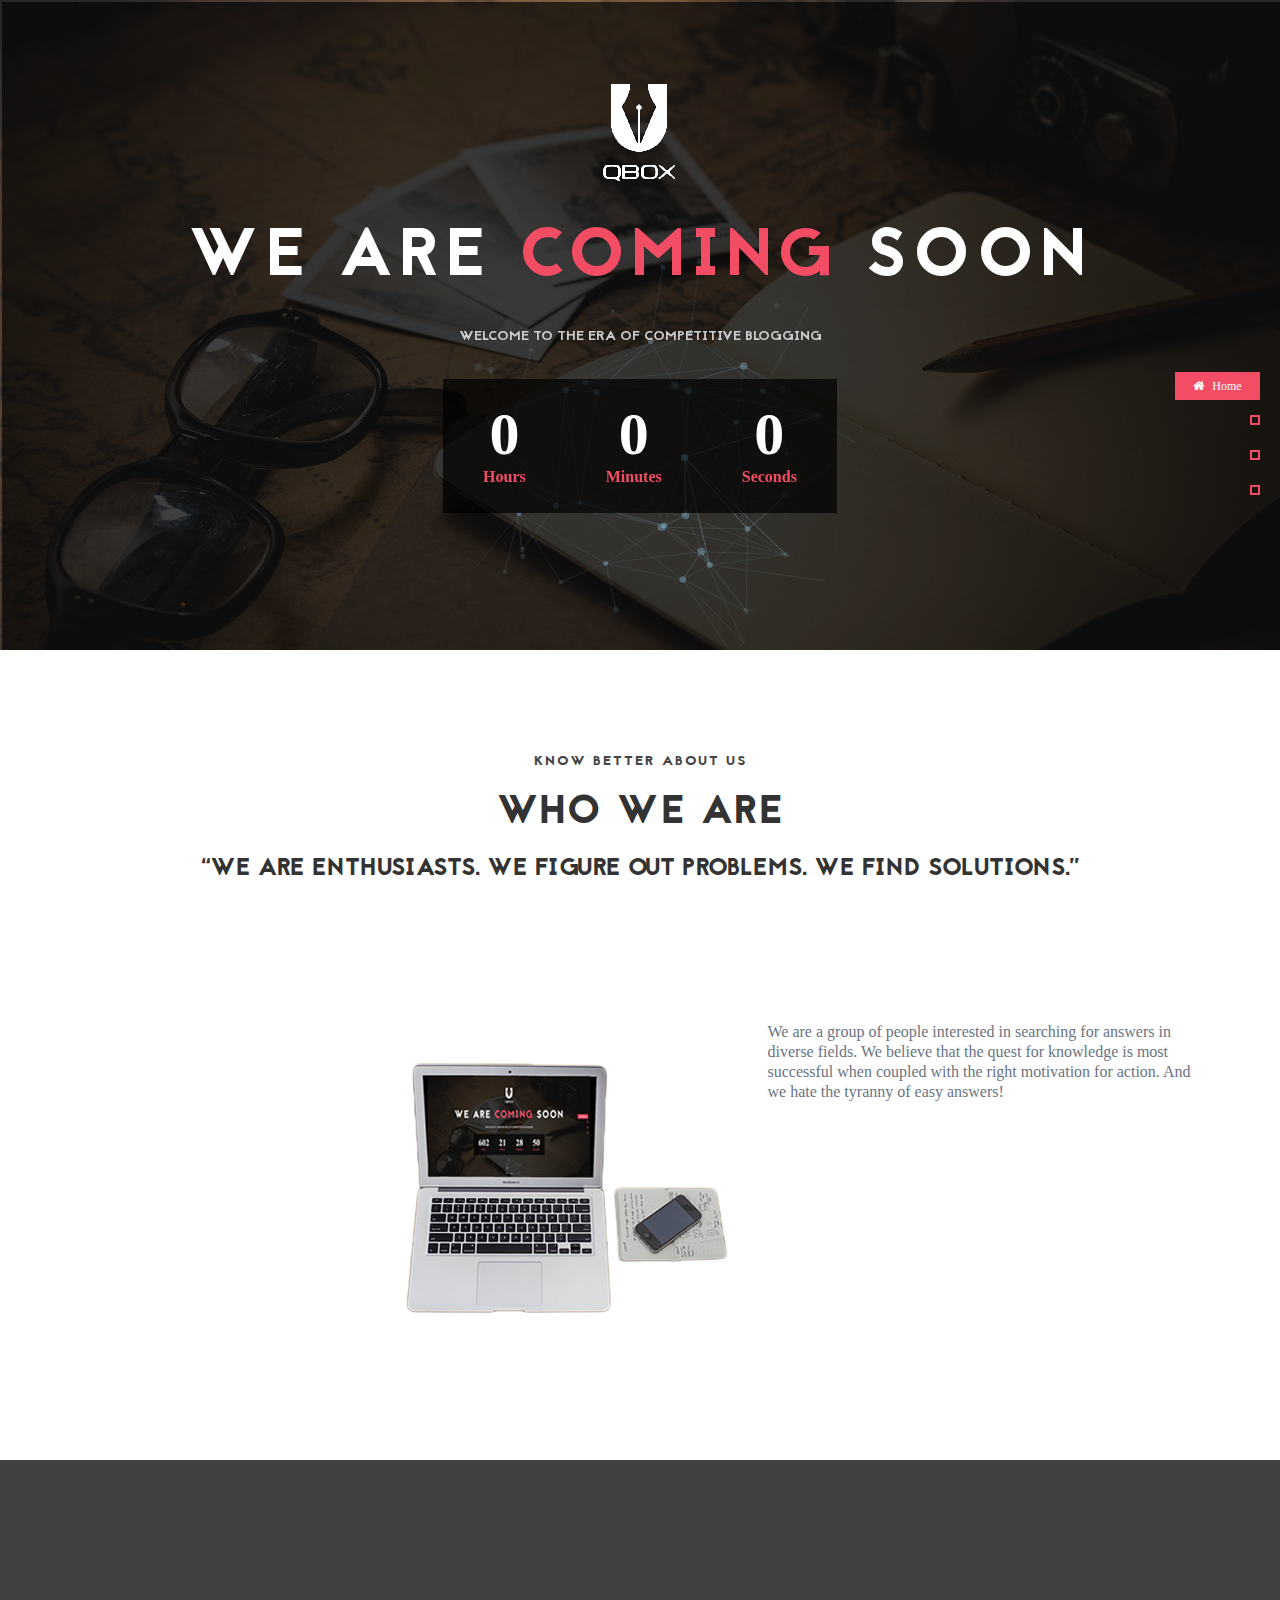
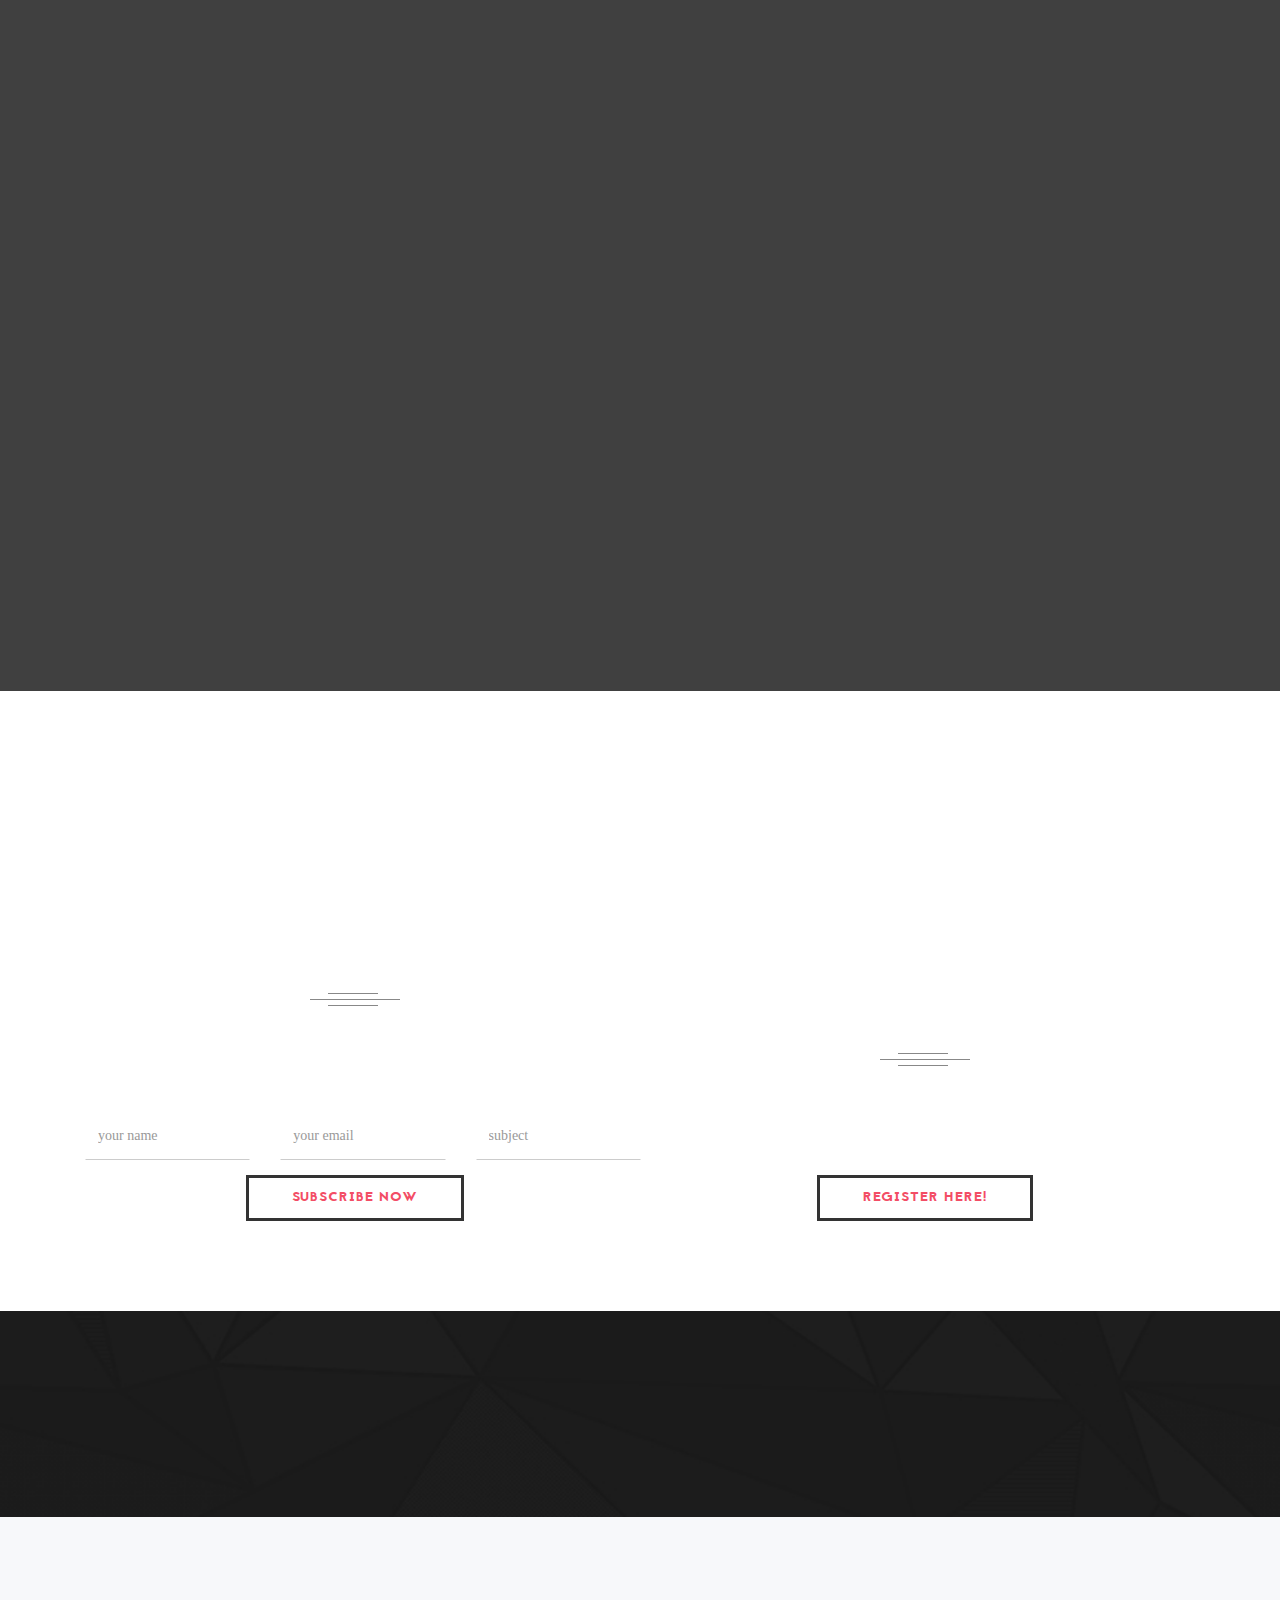
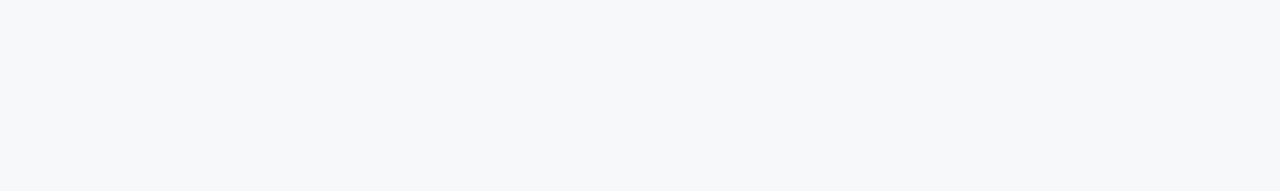
<file: templates/index.html>
<!DOCTYPE html>
<html lang="en">
<head>
    <meta charset="utf-8">
    <meta http-equiv="X-UA-Compatible" content="IE=edge">
    
    <title>QBOX</title>

    <!-- Mobile Specific Metas
  ================================================== -->
    <meta name="viewport" content="width=device-width, initial-scale=1">

    
    <!-- CSS
  ================================================== -->
    <!-- Bootstrap -->
    <link href="assets/css/bootstrap.min.css" rel="stylesheet">
    <!-- FontAwesome -->
    <link rel="stylesheet" href="css/font-awesome.min.css">
    <!-- lines icon font -->
     <link rel="stylesheet" href="css/line-icons.min.css">
    <!-- Animation -->
    <link rel="stylesheet" href="css/animate.css">
    <!-- Template styles-->
    <link rel="stylesheet" href="css/style.css">
    <!-- Responsive styles-->
	<link rel="stylesheet" href="css/responsive.css">


    
  </head>
  <body data-spy="scroll" data-target=".navigation" >
       <div id="boss-preloader">
            <div class="boss-pre-vcenter text-center">
                <div id="boss-status">
                    <img src="images/QBOX AD.png" alt="qbox logo" class="img-responsive center-block">
                </div>
                <h4>Loading</h4>
                <div class="spinner">
                  <div class="bounce1"></div>
                  <div class="bounce2"></div>
                  <div class="bounce3"></div>
                </div>
            </div>
        </div>
     <nav class="navigation visible-lg visible-md">
            <ul class="nav">
                <li class="active"><a class="scroll" href="#section-header"><i class="fa fa-home"></i> Home</a></li>
                <li><a class="scroll" href="#section-about"><i class="fa fa-lightbulb-o"></i> About</a></li>
                <li class=""><a class="scroll" href="#section-service"><i class="fa fa-cogs"></i> Service</a></li>
                <li class=""><a class="scroll" href="#section-contact"><i class="fa fa-paper-plane"></i> Contact</a></li>
            </ul>
        </nav>
    
    <!-- Header start -->
    
   
    <!-- section header start -->
    <section id="section-header">
        <div class="overlay"></div>
        <div id="large-header" class="large-header">
            <canvas id="demo-canvas"></canvas> 
            <div class="slider-caption text-center">
                <a href="#" class="logo wow fadeInDown"><img src="images/qbox.png" alt="" class="img-responsive center-block"></a>
                <h1 class="main-title wow slideInLeft">We are <span class="thin">coming </span> soon</h1>
                <h2 class="sub-title wow slideInRight">Welcome to the era of competitive blogging</h2>

                <!-- start timer, reference to js/countdown.js -->
                <div id="timer" class="m40 wow flipInY"></div>
               <!-- end timer -->
           </div>
        </div>
    </section>
    <!-- section header end -->

    <!-- section about start -->
    <section id="section-about" class="section-padding">
        <div class="container">
            <div class="row">
                <div class="col-md-12 col-xs-12 col-sm-12">
                    <div class="heading-container text-center">
                        <h5 class="section-sub wow slideInRight">know better about us</h5>
                        <h2 class="heading-title wow slideInLeft">Who we are</h2>
                        <h3 class="wow slideInRight">“We are enthusiasts. We figure out problems. We find solutions.”</h3>
                        <div class="sec-line wow fadeInUp"></div>
                    </div>
                </div>
            </div>
                       
                    <div class="row">
                        <div class="featured-tab text-left">
                            <ul class="nav nav-tabs nav-stacked col-md-3 col-sm-5 wow fadeInLeft">
                                <li class="active">
                                    <a class="animated fadeIn" href="#tab_a" data-toggle="tab">
                                        <span class="tab-icon"><i class="icon icon-lightbulb"></i></span>
                                        <div class="tab-info"><h3>Who are we</h3></div>
                                    </a>
                                </li>
                                <li>
                                    <a class="animated fadeIn" href="#tab_b" data-toggle="tab">
                                        <span class="tab-icon"><i class="icon icon-briefcase"></i></span>
                                        <div class="tab-info"><h3>Our company</h3></div>
                                    </a>
                                </li>
                                <li>
                                    <a class="animated fadeIn" href="#tab_c" data-toggle="tab">
                                        <span class="tab-icon"><i class="icon icon-key"></i></span>
                                        <div class="tab-info"><h3>What we do</h3></div>
                                    </a>
                                </li>
                                <li>
                                    <a class="animated fadeIn" href="#tab_d" data-toggle="tab">
                                        <span class="tab-icon"><i class="icon icon-linegraph"></i></span>
                                        <div class="tab-info"><h3>Give and Take</h3></div>  
                                    </a>
                                </li>
                                <li>
                                    <a class="animated fadeIn" href="#tab_e" data-toggle="tab">
                                        <span class="tab-icon"><i class="icon icon-clock"></i></span>
                                        <div class="tab-info"><h3>Tokens</h3></div>  
                                    </a>
                                </li>
                            </ul>

                            <div class="tab-content col-md-9 col-sm-7 wow fadeInRight">
                                <div class="tab-pane active animated fadeInRight" id="tab_a">
                                    <img class="img-responsive pull-left" src="images/tazb1.png" alt="">
                                    <!--h3>Qbox is a team of professional writers and researchers</h3--> 
                                    <p>We are a group of people interested in searching for answers in diverse fields. We believe that the quest for knowledge is most successful when coupled with the right motivation for action. And we hate the tyranny of easy answers!</p>
                                    
									
									
									
									<!--ul class="check-list">
                                        <li><i class="fa fa-arrow-circle-right"></i> We design to keep in mind business</li>
                                        <li><i class="fa fa-arrow-circle-right"></i> Love design to keep in mind business</li>
                                        <li><i class="fa fa-arrow-circle-right"></i> Hope design to keep in mind business</li>
                                    </ul-->
                                </div>


                                <div class="tab-pane animated fadeInLeft" id="tab_b">
                                    <img class="img-responsive pull-right" src="images/tab/QBOXTAB22.png" alt="">
                                    <h3>We are award winning company</h3> 
                                    <p>The idea of our company is simple- we provide a platform through people can showcase their opinions to the world on various fields including journalism, sciences, technology, liberal arts, entertainment and many more.</p>                          
                                    <!--ul class="check-list">
                                        <li><i class="fa fa-check"></i> Duis autem vel eum iriure</li>
                                        <li><i class="fa fa-check"></i> vulputate molestie consequat</li>
                                        <li><i class="fa fa-check"></i> Lorem ipsum dolor sit amet</li>
                                        <li><i class="fa fa-check"></i> Typi non habent claritatem insitam</li>
                                     </ul-->
                                </div>

                                <div class="tab-pane animated fadeIn" id="tab_c">
                                   <img class="img-responsive pull-left" src="images/tazb1.png" alt="">
                                    <h3>Qbox is a team of professional writers and researchers</h3> 
                                    <p>We do everything to impart knowledge. This includes Competitive Blogging, Content Writing Training Programs, Internships for interested companies and institutions, and much more.</p>

                                </div>
                                <div class="tab-pane animated fadeIn" id="tab_d">
                                <div class="row">
                                     <h3>We impart & build knowledge</h3> 
                                    <div class="col-md-4">
										<p>No matter what your need is, if it involves going through pages and pages of bits and information, if it involves finding novel solutions to pressing problems, then congrats! You are already at the right place. And of course you can contribute, knowledge is ever-growing after all!</p>

                                         <!--ul class="check-list">
                                            <li><i class="fa fa-check"></i> Duis autem vel eum iriure</li>
                                            <li><i class="fa fa-check"></i> vulputate molestie consequat</li>
                                            <li><i class="fa fa-check"></i> Lorem ipsum dolor sit amet</li>
                                            <li><i class="fa fa-check"></i> Typi non habent claritatem insitam</li>
                                            <li><i class="fa fa-check"></i> Typi non habent claritatem insitam</li>
                                            <li><i class="fa fa-check"></i> Nam liber tempor cum soluta nobi</li>
                                            <li><i class="fa fa-check"></i> Nam liber tempor cum soluta nobi</li>
                                            <li><i class="fa fa-check"></i> Nam liber tempor cum soluta nobi</li>
                                         </ul-->
                                    </div>
                                     <div class="col-md-8">
                                        <div class="carousel slide" id="about-carousel" data-ride="carousel">
                                             <ol class="carousel-indicators">
                                                <li data-target="#about-carousel" data-slide-to="0" class="active"></li>
                                                <li data-target="#about-carousel" data-slide-to="1"></li>
                                                <li data-target="#about-carousel" data-slide-to="2"></li>
                                              </ol>
                                            <div class="carousel-inner">
                                                <div class="item active">
                                                     <img src="images/kindle.jpg" alt="about-img1" class="img-responsive">
                                                </div>
                                                <div class="item">
                                                     <img src="images/occ.jpg" alt="about-img2" class="img-responsive">
                                                </div>
                                                <div class="item">
                                                     <img src="images/hast.jpg" alt="about-img3" class="img-responsive">
                                                </div>
                                            </div>
                                        </div>
                                     </div>
                                </div>
                            </div>

                            <div class="tab-pane animated fadeIn" id="tab_e">
                                    <i class="icon icon-clock big"></i>
                                    <h3>Instant Rewards</h3> 
                                    <!--p>Occupy selfies Tonx, +1 Truffaut beard organic normcore tilde flannel artisan squid cray single-origin coffee. Master cleanse vinyl Austin kogi, semiotics skateboard fap wayfarers health goth. Helvetica cray church-key hashtag Carles. Four dollar toast meggings seitan, Tonx pork belly VHS Bushwick. Chambray banh mi cornhole. Locavore messenger bag seitan.</p-->
                                    <p>We really value the work of smart people a lot. That’s why we never let go of any opportunity to recognize and reward their work. We give huge rewards and prizes to winners of blogging competitions and several other contests. We believe that knowledge is priceless, but smart people deserve a token of appreciation!</p>
									</div>
                            </div><!-- tab content -->
                        </div><!-- Featured tab end -->
                    </div> <!-- 2nd row end -->
                </div><!-- .Main container end -->
    </section>
    <!-- section about end -->
        
    <!-- section service start  -->
    <section id="section-service" class="section-padding">
        <div class="section-overlay"></div>
        <div class="container">
            <div class="row"> 
                <div class="col-md-12 col-xs-12 col-sm-12">
                    <div class="heading-container text-center">
                        <h5 class="section-sub white wow slideInRight">what we offer the best for you</h5>
                        <h2 class="heading-title wow slideInLeft">QBOX standards</h2>
                        <!--p class="wow slideInRight">Sequi vero dolore, mollitia. Placeat, sapiente explicabo accusamus officia beatae consequatur, cupiditate ex provident natus unde nam.</p-->
                        <div class="sec-line wow fadeInUp"></div>
                    </div>
                </div>
            </div>

                <div class="row">
                     <div class="col-md-4 col-sm-6 wow slideInLeft" data-wow-delay="0s">
                        <div class="service-box">
                            <div class="service-icon">
                                <i class="icon icon-key"></i>
                            </div>
                            <div class="service-desc">
                                <h4>All exclusive</h4>
                                <h5>Reach millions who share your passions</h5>
                                <p>On QBOX your opinions will appear on spheres of interest, ensuring they always reach the perfect audience.</p>
                            </div>
                        </div>
                    </div>
                    <div class=" col-md-4 col-sm-6 wow fadeInUp" data-wow-delay="0s">
                        <div class="service-box">
                            <div class="service-icon">
                                <i class="icon icon-flag"></i>
                            </div>
                            <div class="service-desc">
                                <h4>COMPETITIVE BLOGGING</h4>
                                <h5>Leaderboard for top performers</h5>
                                <p>A platform where you can sharpen your skills by competing with the best ones in the arena.</p>
                            </div>
                        </div>
                    </div>

                    <div class="col-md-4 col-sm-6 wow slideInRight" data-wow-delay="0s">
                        <div class="service-box">
                            <div class="service-icon">
                                <i class="icon icon-focus"></i>
                            </div>
                            <div class="service-desc">
                                <h4>BOX FOR YOUR OPINION</h4>
                                <h5>Beacuse your opinion matters</h5>
                                <p>We value your opinions a lot because these opinions carry the potential to change the world.</p>
                            </div>
                        </div>
                   </div> <!--item end -->

                    <div class="col-md-4 col-sm-6 wow slideInLeft" data-wow-delay=".3s">
                        <div class="service-box">
                            <div class="service-icon">
                                <i class="icon icon-happy"></i>
                            </div>
                            <div class="service-desc">
                                <h4>CLEAN ROOM GUARANTEED</h4>
                                <h5>Well filtered content</h5>
                                <p>Relevant questions & topics will be put up by team QBOX in various contest and best responses will be published on website.</p>
                            </div>
                        </div>
                    </div>
                    <div class="col-md-4 col-sm-6 wow fadeInUp" data-wow-delay=".3s">
                         <div class="service-box">
                            <div class="service-icon">
                                <i class="icon icon-refresh"></i>
                            </div>
                            <div class="service-desc">
                                <h4>NOTHING CAN SUBSTITUTE EXPERIENCE</h4>
                                <h5>We connect you with best ones</h5>
                                <p>We give you various opportunities of internships to get hands-on experience by working with the finest startups.</p>
                            </div>
                        </div>
                   </div>
                    <div class="col-md-4 col-sm-6 wow slideInRight" data-wow-delay=".3s">
                        <div class="service-box">
                            <div class="service-icon">
                                <i class="icon icon-briefcase"></i>
                            </div>
                            <div class="service-desc">
                                <h4>FINDING BEST INTERN FOR YOUR COMPANY</h4>
                                <h5>Get your best match</h5>
                                <p>We will select the best aspirants from our tests & w'll connect you with them</p>
                            </div>
                        </div>
                    </div> <!-- item end -->
                </div>
            </div><!-- .Main container end -->
        </section>
    <!-- section service end -->

    <!-- section contact start -->
    <section id="section-contact" class="section-padding" >
        <div class="container">
            <div class="rowk">
                <div class="col-md-6 col-xs-6 col-sm-6">
                    <div class="heading-container text-center">
                        <h5 class="section-sub wow slideInRight">Subscribe to get notified on important updates from QBOX directly to your mail.</h5>
                        <h2 class="heading-title wow slideInLeft">SUBSCRIBE & CONNECT</h2>
                        <p class="wow slideInRight">“Don’t Worry! We hate SPAM as much as you do!”</p>
                        <div class="sec-line fadeInUp"></div>
                    </div>
                </div>
				<div class="col-md-6 col-xs-6 col-sm-6">
                    <div class="heading-container text-center">
                        <h5 class="section-sub wow slideInRight">Interested in working with us?. Check out our Summer intern/free training program</h5>
                        <h2 class="heading-title wow slideInLeft">Reach out today</h2>
                        <p class="wow slideInRight">QBOX offers summer training program to school & college students on different spheres of writing like blogging, resume writing, personal statements and social media writing.</p>
                        <div class="sec-line fadeInUp"></div>
                    </div>
                </div>
			</div>
			<div class="rowk">
                            <div class="col-md-4 col-xs-12 col-sm-4">
                                <div class="form-group">
                                    <input type="text" id="name" name="name" class="form-control" placeholder="your name" required data-error="NEW ERROR MESSAGE">
                                    <div class="help-block with-errors"></div>
                                </div>
                            </div>
                            <div class="col-md-4 col-xs-12 col-sm-4">
                                <div class="form-group">
                                    <input type="email" name="email" id="email" class="form-control" placeholder="your email" required>
                                    <div class="help-block with-errors"></div>
                                </div>
                            </div>
                            <div class="col-md-4 col-xs-12 col-sm-4">
                                <div class="form-group">
                                    <input type="text" name="subject" id="subject" class="form-control" placeholder="subject" required>
                                    <div class="help-block with-errors"></div>
                                </div>
                            </div>
							
                            <div class="col-md-12 col-xs-12 col-sm-12">
                                <!--div class="form-group">
                                    <textarea  id="message" name="message" cols="30" rows="6" class="form-control" placeholder="message" required></textarea>
                                    <div class="help-block with-errors"></div>
                                </div-->
                            </div> 
			</div>
			 <div class="rowk">
                                <div class="col-md-12 col-xs-12 col-sm-12 text-center">
                                    <button class="btn btn-deafult" id="form-submit" type="submit" value="Submit">Subscribe now</button>
                                    <div id="msgSubmit" class="h3 text-center hidden"></div>
                                </div>
								<div class="col-md-12 col-xs-12 col-sm-12 text-center">
                                    <button class="btn btn-deafult" id="form-submit" data-toggle="modal" data-target="#intern" value="Submit">REGISTER HERE!</button>
                                    <div id="msgSubmit" class="h3 text-center hidden"></div>
                                </div>
                            </div>
                            <!-- Modal -->
                            <div class="modal fade" id="intern" role="dialog">
                            <div class="modal-dialog">
                            <!-- Modal content-->
                            <div class="modal-content">
                                <div class="modal-header">
                                    <button type="button" class="close" data-dismiss="modal">&times;</button>
                                    <h4 class="modal-title">Apply for Intern</h4>
                                </div>
                                <div class="modal-body">
                                    <form class="well form-horizontal" action="#" method="post" id="contact_form">
                                        <fieldset>
                                            <!-- Form Name -->
                                            <!-- Text input-->
                                            <div class="form-group">
                                                <label class="col-md-4 control-label">Name</label>
                                                <div class="col-md-8 inputGroupContainer">
                                                    <div class="input-group"> <span class="input-group-addon"><i class="glyphicon glyphicon-user"></i></span>
                                                        <input name="first_name" placeholder="Name" class="form-control" type="text" required> </div>
                                                </div>
                                            </div>
                                            <!-- Text input-->
                                            <div class="form-group">
                                                <label class="col-md-4 control-label">E-Mail</label>
                                                <div class="col-md-8 inputGroupContainer">
                                                    <div class="input-group"> <span class="input-group-addon"><i class="glyphicon glyphicon-envelope"></i></span>
                                                        <input name="email" placeholder="E-Mail Address" class="form-control" type="text" required=""> </div>
                                                </div>
                                            </div>
                                            <!-- Text input-->
                                            <div class="form-group">
                                                <label class="col-md-4 control-label">Mobile (optional)</label>
                                                <div class="col-md-8 inputGroupContainer">
                                                    <div class="input-group"> <span class="input-group-addon"><i class="glyphicon glyphicon-earphone"></i></span>
                                                        <input name="phone" placeholder="+99-9999999999" class="form-control" type="text"> </div>
                                                </div>
                                            </div>
                                            <!-- Text input-->
                                            <div class="form-group">
                                                <label class="col-md-4 control-label">Interests</label>
                                                <div class="col-md-8 inputGroupContainer">
                                                    <div class="input-group"> <span class="input-group-addon"><i class="glyphicon glyphicon-pencil"></i></span>
                                                        <textarea class="form-control" name="comment" placeholder="Your Interests" required=""></textarea>
                                                    </div>
                                                </div>
                                            </div>
                                            <div class="form-group">
                                                <label class="col-md-4 control-label"></label>
                                                <div class="col-md-8">
                                                    <button type="submit" class="btn btn-warning">Send <span class="glyphicon glyphicon-send"></span>
                                                    </button>
                                                </div>
                                            </div>
                                        </fieldset>
                                    </form>
                                </div>
                                </div>
                                <div class="modal-footer">
                                    <button type="button" class="btn btn-default" data-dismiss="modal">Close</button>
                                </div>
                            </div>
                            </div>
                            </div>
			
             <!-- heading row end -->


                 <!-- row end -->
                            <!--div class="row">
                                <div class="col-md-12 col-xs-12 col-sm-12 text-center">
                                    <button class="btn btn-deafult" id="form-submit" type="submit" value="Submit">Subscribe now</button>
                                    <div id="msgSubmit" class="h3 text-center hidden"></div>
                                </div>
                            </div-->
                        <!-- row end -->
                           
                        
                   
            
			
			
                
				
             <!-- heading row end -->


            
                
                </div>
            
			
			
               
            </div><!-- row end -->
        </div><!-- container end -->
    </section> 
	
    <!-- section Contact end -->

    <!-- section contact info start -->
    <section id="section-contact-info" class="p60">
        <div class="container">
            <div class="row">
                <div class="col-md-4 col-sm-4 wow fadeInUp">
                    <div class="info-box">
                        <div class="info-icon">
                            <i class="icon icon-map"></i>
                        </div>
                        <div class="info-desc">
                            <h3>Visit us</h3>
                            <p>Pilani, Rajasthan 333031 </p>
                        </div>
                    </div>
                </div> <!-- col -md- 4 end -->
                <div class="col-md-4 col-sm-4 wow fadeInUp">
                    <div class="info-box">
                        <div class="info-icon">
                            <i class="icon icon-envelope"></i>
                        </div>
                        <div class="info-desc">
                            <h3>Write us</h3>
                            <p>Email : admin@qbox.co.in</p>
                        </div>
                    </div>
                </div> <!-- col -md- 4 end -->
                <div class="col-md-4 col-sm-4 wow fadeInUp">
                    <div class="info-box">
                        <div class="info-icon">
                            <i class="icon icon-phone"></i>
                        </div>
                        <div class="info-desc">
                            <h3>Call us</h3>
                            <p>+91 8058877551</p>
                        </div>
                    </div>
                </div> <!-- col -md- 4 end -->

            </div>
        </div>
    </section>
    <!-- section contact info end -->

    <!-- footer start -->
    <footer id="section-footer" class="p60">
        <div class="container">
            <div class="row">
                <div class="col-md-12 text-center">
                    <div class="footer-box">
                        <a href="#" class="footer-logo wow fadeInDown">
                            <img src="images/footer-logo.png" alt="" class="img-responsive center-block">
                        </a>
                        <h4 class="wow fadeInLeft"></h4>
                        <p class="wow fadeInRight"> All rights reserved &copy2017 QBOX </p>
                    </div>
                </div>
            </div>
        </div>
    </footer>
    <!-- footer end -->


    <!-- jQuery (necessary for Bootstrap's JavaScript plugins) -->
    <script src="https://ajax.googleapis.com/ajax/libs/jquery/1.11.2/jquery.min.js"></script>
    <!-- Include all compiled plugins (below), or include individual files as needed -->
    <!-- initialize jQuery Library -->
    <script  type="text/javascript" src="js/jquery-1.11.2.min.js"></script>
    <!-- Bootstrap jQuery -->
    <script type="text/javascript" src="assets/js/bootstrap.min.js"></script>
    <!-- Wow Animation -->
    <script type="text/javascript" src="js/wow.min.js"></script>

    <script type="text/javascript" src="js/validator.min.js"></script>
    <script type="text/javascript" src="js/form-scripts.js"></script>
    <!-- Eeasing -->
    <script type="text/javascript" src="js/jquery.easing.1.3.js"></script>
    <!-- Counter -->
    <script type="text/javascript" src="js/countdown.js"></script>
    <!-- Waypoints -->
    <script type="text/javascript" src="js/jquery.waypoints.min.html"></script>
    <!-- Animated background js -->
    <script src="js/TweenLite.min.js"></script>
    <script src="js/EasePack.min.js"></script>
    <script src="js/rAF.js"></script>
    <script src="js/demo-1.js"></script>
    
    <!-- Google Map API Key Source -->
    <script src="http://maps.google.com/maps/api/js?sensor=false"></script>
    <!-- Custom js -->
    <script type="text/javascript" src="js/custom.js"></script>
	<script type="text/javascript" src="js/active.js"></script>
    
	<script>
		new WOW().init();
	</script>

   
  </body>

</html>
</file>
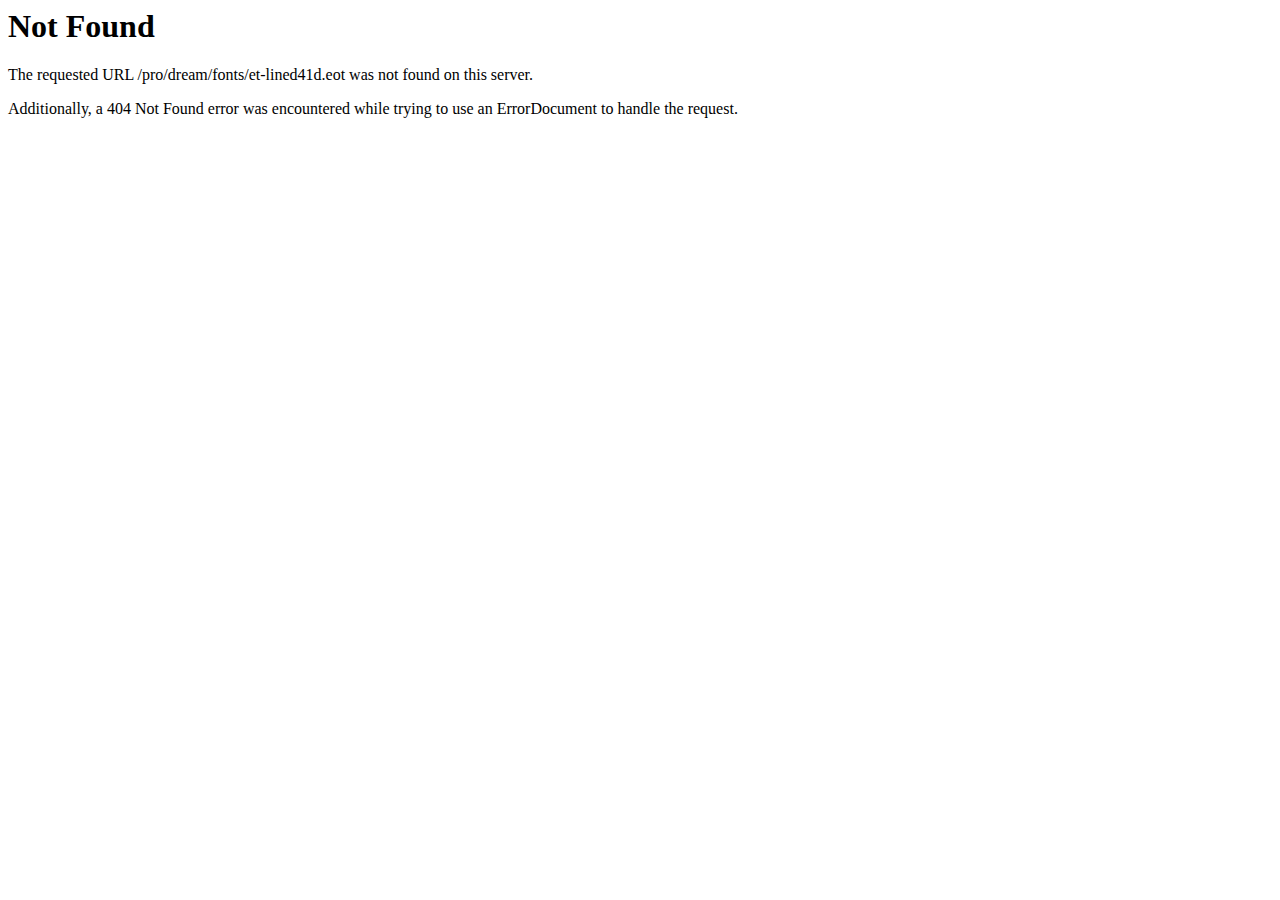
<file: static/fonts/et-lined41dd41d.html>
<!DOCTYPE HTML PUBLIC "-//IETF//DTD HTML 2.0//EN">
<html><head>
<title>404 Not Found</title>
</head><body>
<h1>Not Found</h1>
<p>The requested URL /pro/dream/fonts/et-lined41d.eot was not found on this server.</p>
<p>Additionally, a 404 Not Found
error was encountered while trying to use an ErrorDocument to handle the request.</p>
</body></html>
</file>
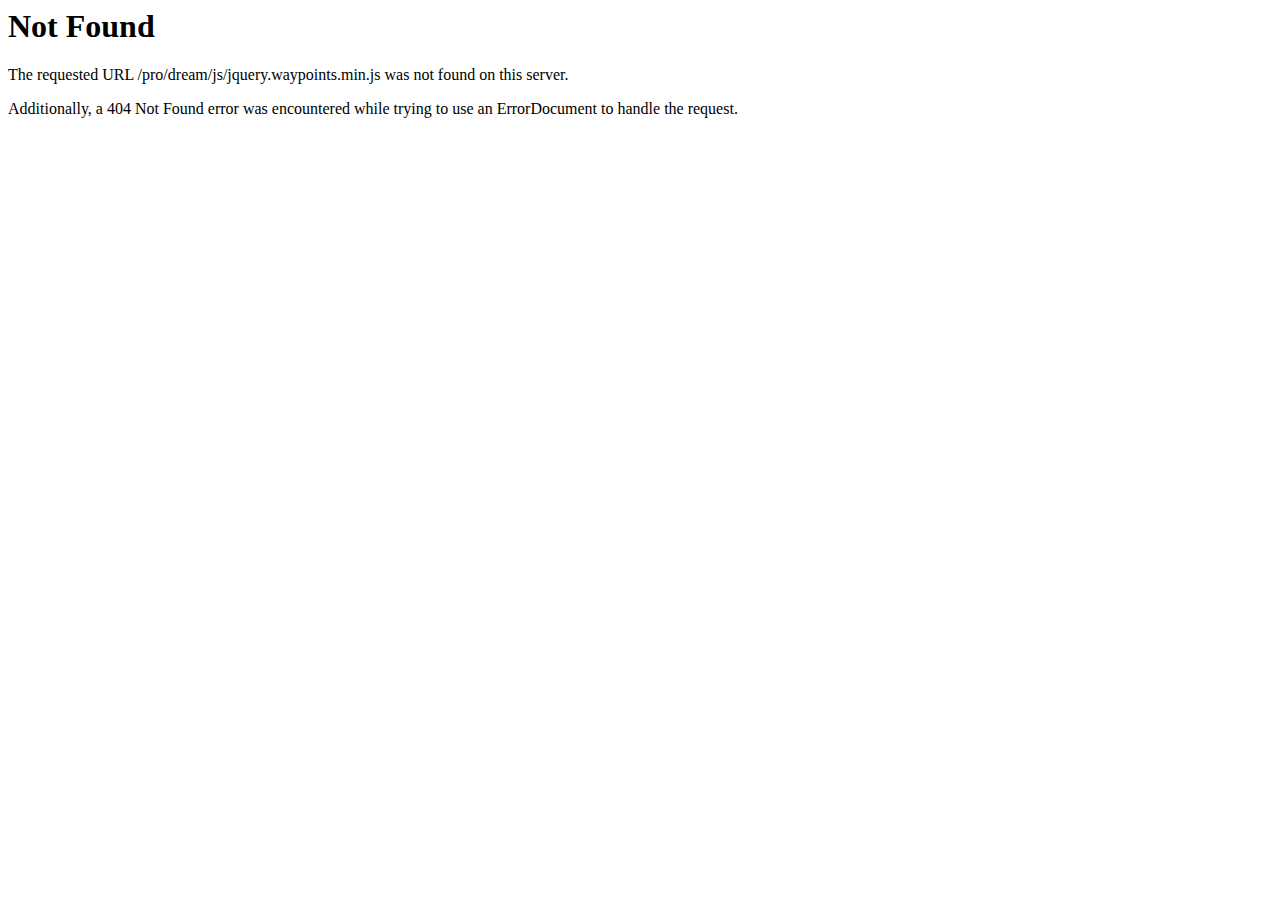
<file: static/js/jquery.waypoints.min.html>
<!DOCTYPE HTML PUBLIC "-//IETF//DTD HTML 2.0//EN">
<html><head>
<title>404 Not Found</title>
</head><body>
<h1>Not Found</h1>
<p>The requested URL /pro/dream/js/jquery.waypoints.min.js was not found on this server.</p>
<p>Additionally, a 404 Not Found
error was encountered while trying to use an ErrorDocument to handle the request.</p>
</body></html>
</file>
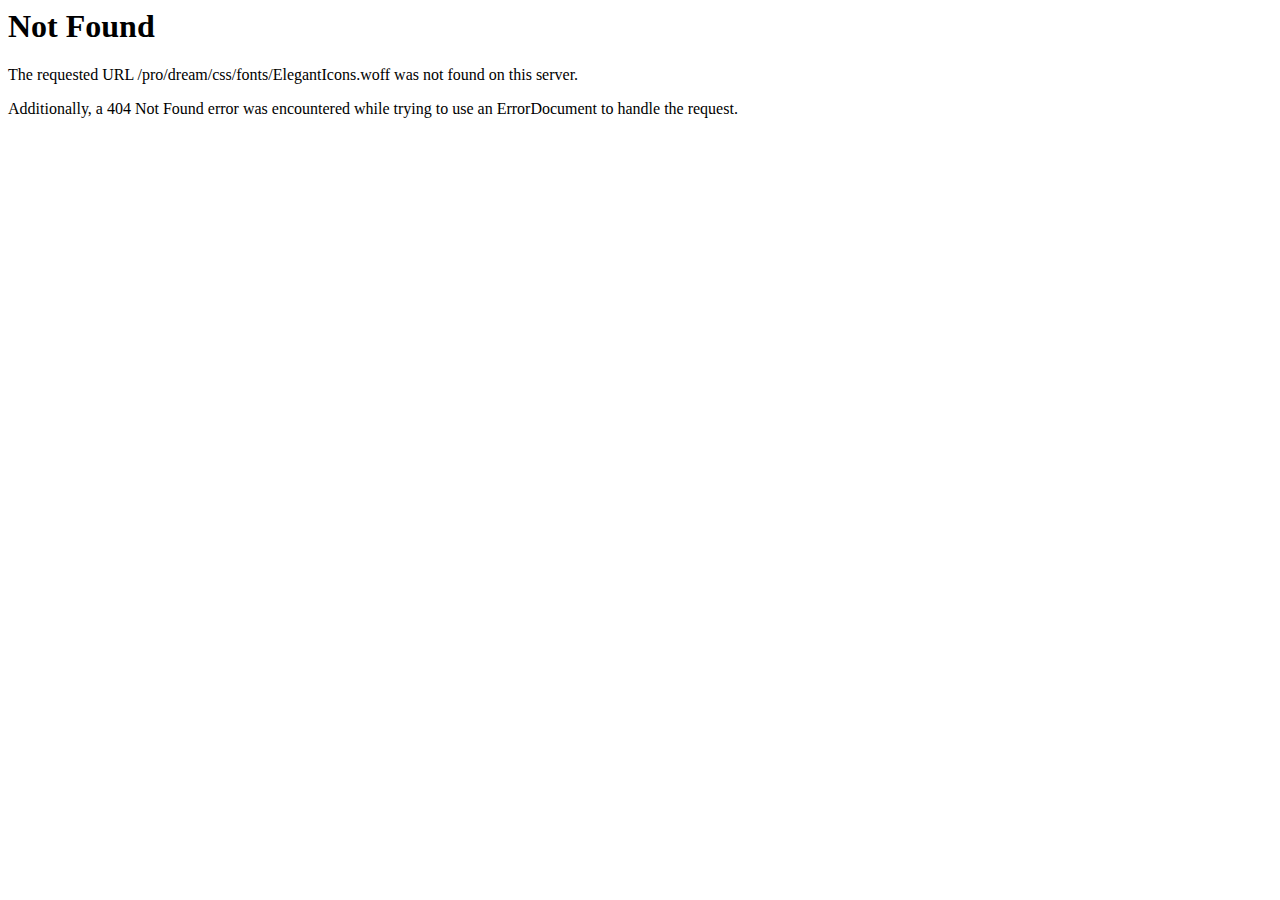
<file: static/css/fonts/ElegantIcons-2.html>
<!DOCTYPE HTML PUBLIC "-//IETF//DTD HTML 2.0//EN">
<html><head>
<title>404 Not Found</title>
</head><body>
<h1>Not Found</h1>
<p>The requested URL /pro/dream/css/fonts/ElegantIcons.woff was not found on this server.</p>
<p>Additionally, a 404 Not Found
error was encountered while trying to use an ErrorDocument to handle the request.</p>
</body></html>
</file>
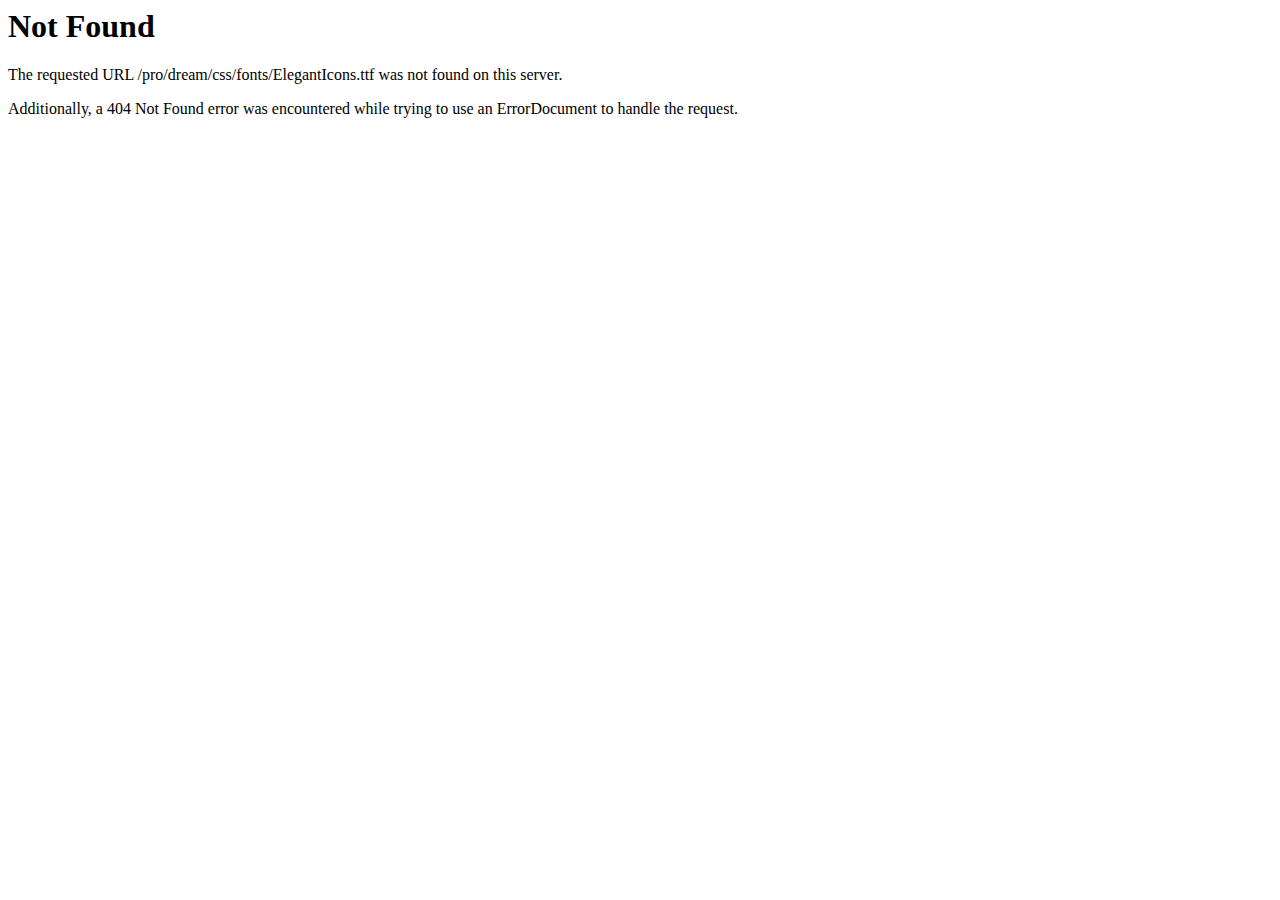
<file: static/css/fonts/ElegantIcons-3.html>
<!DOCTYPE HTML PUBLIC "-//IETF//DTD HTML 2.0//EN">
<html><head>
<title>404 Not Found</title>
</head><body>
<h1>Not Found</h1>
<p>The requested URL /pro/dream/css/fonts/ElegantIcons.ttf was not found on this server.</p>
<p>Additionally, a 404 Not Found
error was encountered while trying to use an ErrorDocument to handle the request.</p>
</body></html>
</file>
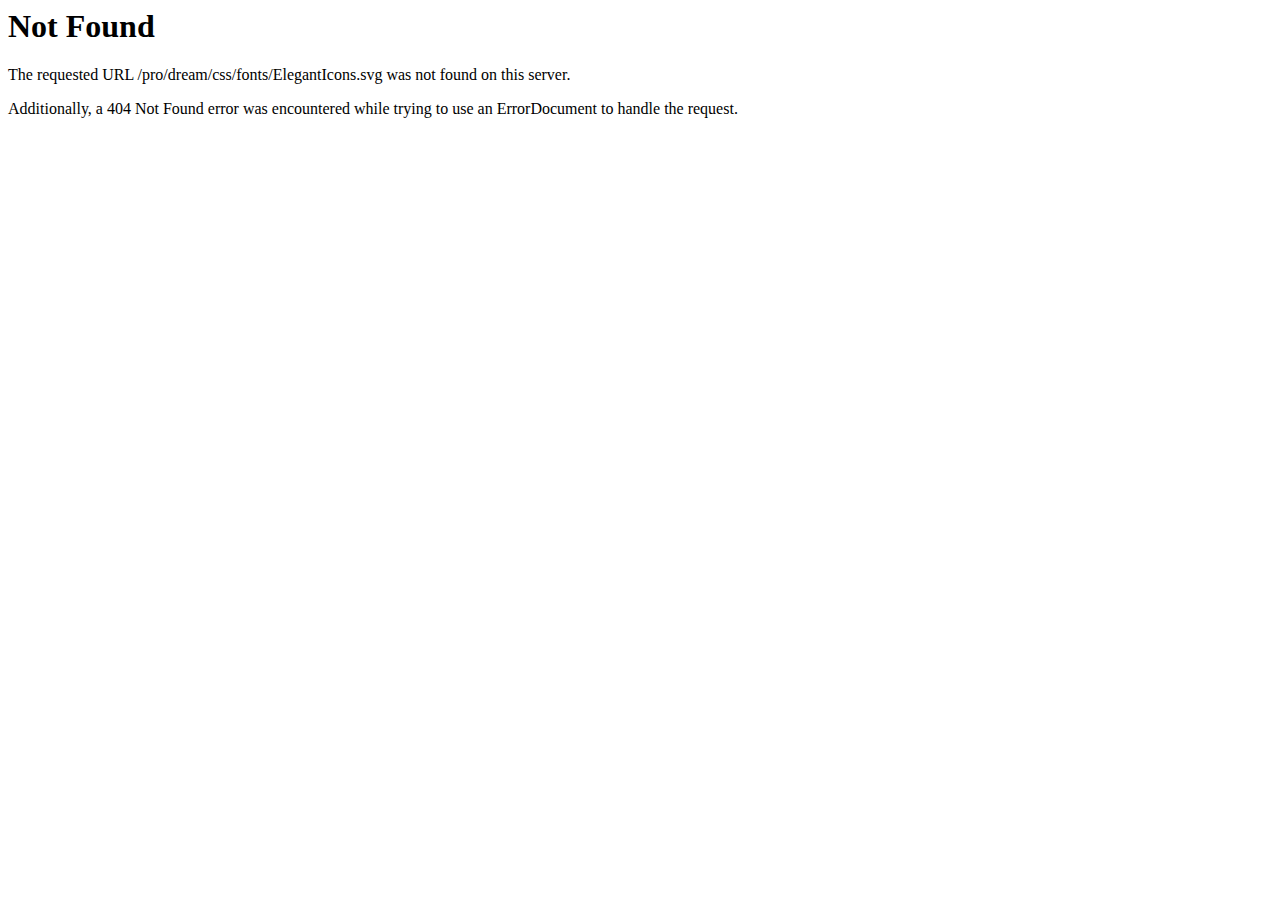
<file: static/css/fonts/ElegantIcons-4.html>
<!DOCTYPE HTML PUBLIC "-//IETF//DTD HTML 2.0//EN">
<html><head>
<title>404 Not Found</title>
</head><body>
<h1>Not Found</h1>
<p>The requested URL /pro/dream/css/fonts/ElegantIcons.svg was not found on this server.</p>
<p>Additionally, a 404 Not Found
error was encountered while trying to use an ErrorDocument to handle the request.</p>
</body></html>
</file>
<file: templates/css/style.css>
/*
	Template Name: 
	Author: Themeturn
	Author URI: http://themeforest.net/user/ThemeTurn
	Description: 
	Version: 1.0
*/

/* Table of Content
==================================================
1.	Global Styles
2. 	Typography
3.	Common styles
3.	Navigation
4.	Header slider area
5.	Countdown area
6.	About area
7.	Services
8.	Contact

*/


@import url(http://fonts.googleapis.com/css?family=Lato:100,300,400,700,900);
@import url(http://fonts.googleapis.com/css?family=Roboto+Condensed:400,300,400italic,700);

@font-face {
  	font-family: 'JaapokkiRegular';
	src: url('../fonts/jaapokki/jaapokki-regular.eot');
    src: url('../fonts/jaapokki/jaapokki-regulard41dd41d.eot?#iefix') format('embedded-opentype'),
         url('../fonts/jaapokki/jaapokki-regular.woff') format('woff'),
         url('../fonts/jaapokki/jaapokki-regular.ttf') format('truetype'),
         url('../fonts/jaapokki/jaapokki-regular.svg#JaapokkiRegular') format('svg');
    font-weight: normal;
    font-style: normal;
}


@font-face {
	font-family: 'ElegantIcons';
	src:url('fonts/ElegantIcons.html');
	src:url('fonts/ElegantIconsd41d.html?#iefix') format('embedded-opentype'),
		url('fonts/ElegantIcons-2.html') format('woff'),
		url('fonts/ElegantIcons-3.html') format('truetype'),
		url('fonts/ElegantIcons-4.html#ElegantIcons') format('svg');
	font-weight: normal;
	font-style: normal;
}

/* Global styles
================================================== */

html{
	overflow-x: hidden !important;
	width: 100%;
	height: 100%;
	position: relative;
	-webkit-font-smoothing: antialiased;
	text-rendering: optimizeLegibility;
}

body{
	border: 0;
	margin: 0;
	padding: 0;
	color: #333333;
	font-size: 14px;
	background: #fff;
}


a:link,
a:visited{
    text-decoration: none;
}


a:hover{
	text-decoration: none;
	color: #F34D65;
	cursor: pointer;
}


section{
	position: relative;
}

.no-padding{
	padding: 0;
}



a:focus{
	outline: 0;
}
a{
	color: #444;
}

a.read-more:hover{
	color: #D95632;
}

ul{
	list-style-type: none;
	margin: 0px;
	padding: 0px;
}

/* Typography
================================================== */

body, p{
	font-family: 'The Girl Next Door'; font-family: normal;
	font-weight: 400;
	font-size: 16px;
	line-height: 20px;
}

h1, h2, h3, h4, h5, h6 {
	text-transform: uppercase;
	font-family:"jaapokkiregular";

}

h1{
    font-size: 36px;
    line-height: 48px;
}

h2{
    font-size: 32px;
    line-height: 40px;
    font-weight: 700;
}

h3{
    font-size: 24px;
    line-height: 32px;
    font-weight: 400;
}

h4{
    font-size: 18px;
    line-height: 20px;
    font-weight:400;
}

h5{
    font-size: 14px;
    line-height: 24px;
}


/*============================================================
	COMMON STYLE
=============================================================*/

.heading-container{
	margin-bottom: 55px;
}
.heading-container p{
	width: 60%;
	margin: 30px auto 50px;
	color: #6A7483;
	font-size: 14px;
}


.heading-sub-title,.heading-title,.cd-hero-slider h2,.title ,.demo-1 .main-title {
	font-family: "jaapokkiregular";
}

.heading-sub-title{
	color: #fff;
	letter-spacing: 2px;
	text-transform: lowercase;
}
.heading-title{
	text-transform: uppercase;
	font-weight: 400!important;
	font-size: 40px;
	letter-spacing: 2px;
}
.heading-title span{
	color: #F34D65;
}
.section-sub.white{
	color: #fff;
	letter-spacing: 2px;
}
.section-sub{
	color: #444;
	letter-spacing: 2px;
}


.main-title,.sub-title,#timer{
	z-index: 1;
}

.overlay{
	position:absolute;
	background: rgba(0,0,0,0.2);
	position: absolute;
	top: 0;
	bottom: 0;
	left: 0;
	right: 0;
}
.section-overlay{
	position:absolute;
	background: rgba(0,0,0,0.75);
	position: absolute;
	top: 0;
	bottom: 0;
	left: 0;
	right: 0;
}
.section-padding{
	padding: 90px 0px;
}

.sec-line{
	position: relative;
	width: 90px;
	height: 1px;
	background: #888;
	margin: 30px auto;
}
.sec-line:after{
	position: absolute;
	content: "";
	width: 50px;
	height: 1px;
	background: #888;
	top: -6px;
	left: 18px;
}


.sec-line:before{
	position: absolute;
	content: "";
	width: 50px;
	height: 1px;
	background: #888;
	bottom: -6px;
	left: 18px;
}

.p60{
	padding: 60px 0px;
}
.p40{
	padding: 40px 0px;
}

/*===================================================================
	SECTION NAVBAR
===================================================================*/


/* =-=-=-=-=-=-= navigation =-=-=-=-=-=-= */
.navigation{
    position: fixed;
    right: 20px;
    top: 50%;
    margin-top: -70px;
    z-index: 3;
    min-width: 85px;
    text-align: center;
}
.navigation ul li{
  min-height: 20px;
  margin-bottom: 15px;
}
.navigation ul li a{
  position: absolute;
  right: 0;
  background: transparent;
  width: 10px;
  height: 10px;
  border: 2px solid #f34d65;
  font-size: 12px;
  color: #fff;
  text-indent: -100px;
  overflow: hidden;
  padding: 0;
  -webkit-transition: text-indent 300ms;
  -moz-transition: text-indent 300ms;
  -o-transition: text-indent 300ms;
  -ms-transition: text-indent 300ms;
  transition: text-indent 300ms;
}

.navigation ul li a:hover,
.navigation ul li.active a{
    background: #f34d65;
    width: 100%;
    height: auto;
    border-radius: 0;
    text-indent: inherit;
    padding: 2px 8px;
    margin-top: -8px;
}
.navigation .nav>li>a:focus {
    background: #f34d65;
}
.navigation ul li a i {
  margin-right: 5px;
}


/* 	================================================================
	Section-header
==================================================================*/

#section-header{
	 background: url("../images/demo-1-bg2.jpg");
	 -webkit-background-size: cover;
	 background-size: cover;
	 overflow: hidden;
}


.large-header{
	position: relative;
	width: 100%;
	overflow: hidden;
	z-index: 1;
}

.slider-caption{
	position: absolute;
	margin: 0px;
	padding: 0px;
	color: #F9F1E9;
	text-align: center;
	top: 10%;
	left: 0%;
	width: 100%;
	margin: 15px auto 0px;
}
.main-title ,.sub-title ,.logo {
	color: #f9f1e9;
	text-align: center;
	font-weight: normal;
}
.main-title{
	width: 80%;
	margin: 40px auto 30px;
}
.sub-title {
	line-height: 25px;
	font-size: 14px!important;
	color: #ccc!important;
	width: 40%;
	margin: 0px auto 30px;
}


.main-title {
	text-transform: uppercase;
	font-size: 4.2em;
	letter-spacing: 0.1em;
	color: #fff;
	line-height: 70px;
}


.main-title span.thin {
	color: #F34D65!important;
}



/* ==============================================
	Countdown
=============================================== */


#timer{
	margin: 0;
	padding: 0;
	color: #f9f1e9;
	text-align: center;
	font-weight: 700;
	width: 100%;
}

p.time-text{
	padding:25px 0px 10px 0px;
	font-size:14px;
}

.countdown_row {
	display: block;
}
.countdown_section {
	color:#F34D65;
	font-size: 16px;
	text-align: center;
	text-transform: capitalize;
	display:inline-block;
	padding:30px 40px;
	line-height: 12px;
	position: relative;
	background: rgba(0,0,0,.7);

}

.countdown_amount {
	color: #fff;
	display: block;
	font-size: 60px;
	font-weight: 500;
	letter-spacing: normal;
	line-height: 50px;
	font-weight: 700;
}
.countdown_row{
	color:#222;
	/*background: rgba(0,0,0,.4);*/
}

.countdown_period {
  display: block;
  display: block;
  font-size: 13px;
  font-weight: 400;
  text-align: center;
  text-transform: uppercase;
  padding: 5px 0;
  letter-spacing: 2px;
}



/*============================================================
	ABOUT SECTION
============================================================*/

.about-inner{
	margin-top: 45px;
	padding: 20px;
	border: 1px solid#eee;
	box-shadow: 0px 0px 2px #eee;
	background: #232323;
}
.about-inner i{
	color: #fff;
	font-size: 50px;
	margin-bottom: 10px;
}
.about-inner h4{
	text-transform: uppercase;
	color: #fff;
	font-weight: 700;
	margin:20px 0px;
}
.about-inner p{
	font-size: 14px;
	color: #ccc;
	line-height: 24px;
}

/* ==================================================
	About us
================================================== */

.featured-tab{
	padding: 30px 0;
}

.featured-tab .nav-tabs{
	border-bottom: 0;
}

.featured-tab .nav-tabs>li.active>a{
	color: #fff;
	background: #F34D65;
}

.featured-tab .nav-tabs>li.active>a:after{
	border-left-color: #F34D65;
}

.featured-tab .nav-tabs>li>a{
	background: #f2f2f2;
	border-radius: 0;
	padding: 0 15px 0;
	color: #333;
	position: relative;
	border: 0 !important;
	line-height: 60px;
	height: 60px;
	margin-bottom: 3px;
	-moz-transition: all 300ms ease;
	-webkit-transition: all 300ms ease;
	-ms-transition: all 300ms ease;
	-o-transition: all 300ms ease;
	transition: all 300ms ease;
	letter-spacing: 1px;
}

.featured-tab .nav-tabs>li>a:after{
	left: 100%;
	border: transparent solid;
	content: " ";
	position: absolute;
	border-width: 25px;
	top: 50%;
	border-left-color: #f2f2f2;
	margin-top: -25px;
		-moz-transition: all 300ms ease;
	-webkit-transition: all 300ms ease;
	-ms-transition: all 300ms ease;
	-o-transition: all 300ms ease;
	transition: all 300ms ease;
}

.featured-tab .nav-tabs>li>a:hover{
	color: #fff;
	background: #F34D65;
}
.featured-tab .nav-tabs>li>a:hover:after{
	border-left-color: #F34D65;
}

.featured-tab .nav-tabs>li.active>a,
.featured-tab .nav-tabs>li.active .tab-info h3,
.featured-tab .nav-tabs>li>a:hover .tab-info h3{
	color: #fff!important;
}
.featured-tab .nav{
	background: transparent!important;
    clear: both;
    position: relative!important;
}

.featured-tab .tab-icon{
	font-size: 28px;
	display: inline-block;
}

.featured-tab .tab-info{
	display: inline-block;
	vertical-align: middle;
	position: absolute;
	left: 70px;
	top: 50%;
	margin-top: -12px;
}

.featured-tab .tab-info h3{
	font-size: 18px;
	line-height: normal;
	margin: 0;
	color: #444;
}

.featured-tab .tab-pane img.pull-left{
	margin: 0 30px 10px 0;
}

.featured-tab .tab-pane img.pull-right{
	margin: 0 0 0 15px;
}
.featured-tab .tab-pane h3{
	margin-top: 0;
	letter-spacing: 1px;
}

.featured-tab .tab-pane h3.text-center{
	margin-bottom: 25px;
}

.featured-tab .tab-pane{
	padding-left: 25px;
}

.featured-tab .tab-pane i.big{
	font-size: 230px;
	float: left;
	margin-right: 30px;
}
.featured-tab .tab-pane p{
	color: #6A7483;
	margin: 20px 0px 30px 0px;
}

#tab_d h3{
	margin-bottom: 30px;
}
.check-list {
	
}
.check-list li {
	margin-bottom: 10px;
	color: #6A7483;
}
.check-list li i{
	margin-right: 10px;
	color: #666;
}


/*============================================================
	ABOUT SECTION
============================================================*/

#section-service{
	background: url("../images/bg/bg1.jpg") fixed 50% 50%;
	-webkit-background-size: cover;
	background-size: cover;
}
#section-service .heading-title {
	color: #fff;
}

#section-service .heading-container p{
	color: #ddd;
}
#section-service .sec-line, #section-service .sec-line:after,#section-service .sec-line:before{
	background: #fff;
}

.service-box{
	margin-bottom: 30px;
}
.service-icon{
	float: left;
}
.service-desc{
	margin-left: 70px;
	padding-top: 0px;
}
.service-icon i {
	color:#F34D65;
	font-size: 30px;
	padding-top: 12px;
}
.service-desc h4{
	text-transform: uppercase;
	color: #fff;
	font-weight: 500;
	letter-spacing: 1px;
	line-height: 25px;
}
.service-desc h5{
	color: #F34D65;
	font-style: italic;
	text-transform: capitalize;
	font-weight: normal;
}
.service-desc p{
	font-size: 14px;
	color: #ccc;
	line-height: 28px;
	padding: 10px 40px 20px 0px;
}



/*=====================================================================
	CONTACT SECTION
=======================================================================*/
#section-contact{
}

.contact-inner{
	padding-top: 30px;
}
.contact-inner .form-group{
	margin-bottom: 20px;
}
.contact-inner input .form-control{
	border-radius: 0px;
}
.contact-inner .btn-deafult{
	margin-top: 20px;
}

.form-control{
	-webkit-box-shadow: none;
	box-shadow: none;
	border-radius: 0px;
	height: 45px;
	background: transparent;
	border-color: #eaeaea;
	border: 1px solid#fff;
	border-bottom: 1px solid #ccc;
	-webkit-transition: all .4s ease 0s;
	-o-transition: all .4s ease 0s;
	transition: all .4s ease 0s;
	padding-bottom: 10px;
}
.form-control:focus{
	border-color: #C74353;
	-webkit-box-shadow: none;
	box-shadow: none;
	border: 1px solid#C74353;
}

.btn-deafult{
	border-radius: 0px;
	background: transparent;
	color: #f34d65;
	-webkit-transition: all .4s ease 0s;
	-o-transition: all .4s ease 0s;
	transition: all .4s ease 0s;
	padding: 10px 43px;
	border: 3px solid #333;
	text-transform: uppercase;
	font-family: "jaapokkiregular";
	letter-spacing: 1px;
	line-height: 20px;
}
.btn-deafult:hover{
	border-radius: 0px;
	background: #f34d65;
	color: #fff;
}



.chatform{  display:inline-block;;} .chat{  display:inline-block;} .rowk{
  display: flex; /* equal height of the children */
}

.colk {
  flex: 1; /* additionally, equal width */
  
  padding: 1em;
  border: solid;
}
/*===========================================================
	SECTION FOOTER
==============================================================*/
#section-footer{
	background: #F7F8FA;
}

.footer-box h4{
	margin: 20px 0px;
	letter-spacing: 2px;
}
.footer-box p{
	text-transform: capitalize;
	letter-spacing: 1px;
}



/*===========================================================
	FOOTER contact
==============================================================*/
#section-contact-info{
	background: #212121;
	background: url("../images/bg/footer-bg.jpg");
	-webkit-background-size: cover;
	background-size: cover;
}



/*===========================================================
		contact info
==============================================================*/
.info-box{
}
.info-icon {
	color: #fff;
	display: inline-block;
	margin-right: 20px;
}
.info-icon i{
	font-size: 50px;
}
.info-desc{
	display: inline-block;
}
.info-desc h3{
	font-family: "Roboto Condensed",sans-serif;
	letter-spacing: 2px;
	font-size: 20px;
	line-height: 26px;
}
.info-desc p,.info-desc h3{
	color: #fff;
}
.info-desc p{
	letter-spacing: 1px;
}


/*===========================================================
Preloader
==============================================================*/
#boss-preloader {
  position: fixed;
  height: 100%;
  width: 100%;
  background-color: #eaeaea;
  /* change if the mask should have another color then white */
  z-index: 99;
  /* makes sure it stays on top */
}

.boss-pre-vcenter {
  position: relative;
  top: 50%;
  transform: translateY(-50%);
}

.boss-pre-vcenter h4 {
  color: #323232;
}

.spinner > div {
  width: 18px;
  height: 18px;
  background-color: #333;
  border-radius: 100%;
  display: inline-block;
  -webkit-animation: bouncedelay 1.4s infinite ease-in-out;
  animation: bouncedelay 1.4s infinite ease-in-out;
  /* Prevent first frame from flickering when animation starts */
  -webkit-animation-fill-mode: both;
  animation-fill-mode: both;
}

.spinner .bounce1 {
  -webkit-animation-delay: -0.32s;
  animation-delay: -0.32s;
}

.spinner .bounce2 {
  -webkit-animation-delay: -0.16s;
  animation-delay: -0.16s;
}

@-webkit-keyframes bouncedelay {
  0%, 80%, 100% {
    -webkit-transform: scale(0);
  }
  40% {
    -webkit-transform: scale(1);
  }
}
@keyframes bouncedelay {
  0%, 80%, 100% {
    transform: scale(0);
    -webkit-transform: scale(0);
  }
  40% {
    transform: scale(1);
    -webkit-transform: scale(1);
  }
}
</file>
<file: templates/css/responsive.css>
/* Responsive styles
================================================== */

/* Large Devices, Wide Screens */
@media (min-width : 1200px) {
	
}


/* Medium Devices, Desktops */
@media (min-width : 992px) {

#large-header{
	height: 650px !important;
	width: 100%;
}


.featured-tab .tab-info h3 {
    font-size: 16px;
    line-height: 18px;
}

.featured-tab .tab-pane i.big {
    font-size: 140px;
    float: none;
    margin-bottom: 36px;
}
.info-box{
	/*margin-left: 40px;*/
}
.info-icon{
	/*display: block;*/
}


}

/* Small Devices, Tablets */
@media (min-width : 768px) and (max-width: 991px) {


#large-header{
	height: 720px !important;
	width: 100%;
}

/*==============================================
	FEATURE TAB
================================================*/
.featured-tab ul{
	margin-bottom:40px;
}

.featured-tab .tab-pane i.big{
	font-size: 100px;
	float:none;
	margin-bottom: 30px;
	display: block;
}

.featured-tab .tab-pane h3 {
	clear: both;
	margin: 20px 0px;
}

.featured-tab .tab-pane img.pull-right {
    margin-bottom: 30px;
}

/*====================================
	 CONTACT INFO
==========================================*/
.info-box{
	margin-left: 40px;
}
.info-icon{
	display: block;
}
.info-icon i {
    font-size: 34px;
    line-height: 34px;
}
.info-desc{
	margin-bottom: 25px;
}

.info-desc h3 {
    letter-spacing: 1px;
    font-size: 16px;
    line-height: 16px;
}

.info-desc p {
    letter-spacing: 0px;
}


}

/* Small Devices Potrait */

@media (min-width : 480px) and (max-width: 767px)  {

.logo img{
	width: 150px;
}
#large-header{
	height: 740px;
	width: 100%;
}

/*=========================================
	slider heading
=============================================*/
.main-title ,.sub-title ,.title {
	padding: 50px 0px;
}

.main-title, .sub-title, .title {
    padding: 0px 0px;
}
.main-title {
    text-transform: uppercase;
    font-size: 2.2em;
    margin: 20px auto;
}
.sub-title{
	width: 100%;
	padding: 0px 20px;
}	


/*============================================
	heading title
===========================================*/
.heading-title {
    text-transform: uppercase;
    font-weight: 400 !important;
    font-size: 35px;
    line-height: 35px;
}
.section-sub{
	font-size: 12px;
	letter-spacing: 2px;
}
.heading-container p {
    width: 80%;
    margin: 20px auto 40px;
   }



/*========================================
   TIMER
===========================================*/
#timer{

}
.countdown_row{
	margin-bottom: 10px;
}
.countdown_section {
	padding: 25px 30px;
}


/*==============================================
	FEATURE TAB
================================================*/
.featured-tab ul{
	margin-bottom:40px;
}

.featured-tab .tab-pane i.big{
	font-size: 100px;
	float:none;
	margin-bottom: 30px;
	display: block;
}

.featured-tab .tab-pane h3 {
	clear: both;
	margin: 20px 0px;
}

.featured-tab .tab-pane img.pull-right {
    margin-bottom: 30px;
}


/*====================================
	 CONTACT INFO
==========================================*/
.info-box {
    width: 70%;
    margin: 0 auto;
}

.info-icon {
	width: 80px;
}
.info-icon i {
    font-size: 34px;
    line-height: 34px;
}
.info-desc{
	margin-bottom: 25px;
}

.info-desc h3 {
    letter-spacing: 1px;
    font-size: 16px;
    line-height: 16px;
}

.info-desc p {
    letter-spacing: 0px;
}

.footer-box h4 {
    letter-spacing: 1px;
    line-height: 33px;
}

.footer-logo img{
	width: 180px;
}


}

@media (min-width : 360px) and (max-width: 640px)  {

#large-header{
	height: 700px !important;
	width: 100%;
}

.sub-title{
	width: 80%;
	padding: 0px 20px;
	margin: 20px auto 40px;
}	

}


/* Custom, iPhone Retina */ 
@media (min-width : 320px) and (max-width: 479px)  {

.logo img{
	width: 150px;
}
#large-header{
	height: 680px !important;
	width: 100%;
}

/*=========================================
	slider heading
=============================================*/
.main-title ,.sub-title ,.title {
	padding: 50px 0px;
}

.main-title, .sub-title, .title {
    padding: 0px 0px;
}
.main-title {
    text-transform: uppercase;
    font-size: 30px;
	margin: 25px auto;
	line-height: 35px;
}
.sub-title{
	width: 100%;
	padding: 0px 20px;
}	


/*========================================
   TIMER
===========================================*/
#timer{}
.countdown_row{
	margin-bottom: 10px;
}
.countdown_section {
	padding: 25px 30px;
}
.countdown_amount{
	font-size: 30px;
	line-height: 30px;
}

/*==============================================
	FEATURE TAB
================================================*/
.featured-tab ul{
	margin-bottom:40px;
}

.featured-tab .tab-pane i.big{
	font-size: 100px;
	float:none;
	margin-bottom: 30px;
	display: block;
}
.featured-tab .tab-pane img.pull-right {
    margin-bottom: 30px;
}


/*============================================
	heading title
===========================================*/
.heading-title {
    text-transform: uppercase;
    font-weight: 400 !important;
    font-size: 25px;
}
.section-sub{
	font-size: 12px;
	letter-spacing: 1px;
}
.heading-container p {
    width: 80%;
    margin: 24px auto 44px;
   }

/*====================================
	 CONTACT INFO
==========================================*/

.info-box {
    width: 80%;
    margin: 0 auto;
}

.info-icon {
	width: 80px;
	display: block;
}
.info-icon i {
    font-size: 24px;
    line-height: 24px;
}
.info-desc{
	margin-bottom: 25px;
}

.info-desc h3 {
    letter-spacing: 1px;
    font-size: 16px;
    line-height: 16px;
}

.info-desc p {
    letter-spacing: 0px;
}

/*=======================================
	FOOTER
========================================*/
.footer-logo img{
	width: 150px;
}

.footer-box h4 {
    letter-spacing: 1px;
    line-height: 33px;
}




}
</file>
<file: templates/css/line-icons.min.css>
@font-face {
	font-family: et-line;
	src: url(../fonts/et-line.eot);
	src: url(../fonts/et-lined41dd41d.html?#iefix) format('embedded-opentype'), url(../fonts/et-line.woff) format('woff'), url(../fonts/et-line.ttf) format('truetype'), url(../fonts/et-line.svg#et-line) format('svg');
	font-weight: 400;
	font-style: normal
}
[data-icon]:before {
	font-family: et-line;
	content: attr(data-icon);
	speak: none;
	font-weight: 400;
	font-variant: normal;
	text-transform: none;
	line-height: 1;
	-webkit-font-smoothing: antialiased;
	-moz-osx-font-smoothing: grayscale;
	display: inline-block
}
.icon-adjustments,
.icon-alarmclock,
.icon-anchor,
.icon-aperture,
.icon-attachment,
.icon-bargraph,
.icon-basket,
.icon-beaker,
.icon-bike,
.icon-book-open,
.icon-briefcase,
.icon-browser,
.icon-calendar,
.icon-camera,
.icon-caution,
.icon-chat,
.icon-circle-compass,
.icon-clipboard,
.icon-clock,
.icon-cloud,
.icon-compass,
.icon-desktop,
.icon-dial,
.icon-document,
.icon-documents,
.icon-download,
.icon-dribbble,
.icon-edit,
.icon-envelope,
.icon-expand,
.icon-facebook,
.icon-flag,
.icon-focus,
.icon-gears,
.icon-genius,
.icon-gift,
.icon-global,
.icon-globe,
.icon-googleplus,
.icon-grid,
.icon-happy,
.icon-hazardous,
.icon-heart,
.icon-hotairballoon,
.icon-hourglass,
.icon-key,
.icon-laptop,
.icon-layers,
.icon-lifesaver,
.icon-lightbulb,
.icon-linegraph,
.icon-linkedin,
.icon-lock,
.icon-magnifying-glass,
.icon-map,
.icon-map-pin,
.icon-megaphone,
.icon-mic,
.icon-mobile,
.icon-newspaper,
.icon-notebook,
.icon-paintbrush,
.icon-paperclip,
.icon-pencil,
.icon-phone,
.icon-picture,
.icon-pictures,
.icon-piechart,
.icon-presentation,
.icon-pricetags,
.icon-printer,
.icon-profile-female,
.icon-profile-male,
.icon-puzzle,
.icon-quote,
.icon-recycle,
.icon-refresh,
.icon-ribbon,
.icon-rss,
.icon-sad,
.icon-scissors,
.icon-scope,
.icon-search,
.icon-shield,
.icon-speedometer,
.icon-strategy,
.icon-streetsign,
.icon-tablet,
.icon-target,
.icon-telescope,
.icon-toolbox,
.icon-tools,
.icon-tools-2,
.icon-trophy,
.icon-tumblr,
.icon-twitter,
.icon-upload,
.icon-video,
.icon-wallet,
.icon-wine {
	font-family: et-line;
	speak: none;
	font-style: normal;
	font-weight: 400;
	font-variant: normal;
	text-transform: none;
	line-height: 1;
	-webkit-font-smoothing: antialiased;
	-moz-osx-font-smoothing: grayscale;
	display: inline-block
}
.icon-mobile:before {
	content: "\e000"
}
.icon-laptop:before {
	content: "\e001"
}
.icon-desktop:before {
	content: "\e002"
}
.icon-tablet:before {
	content: "\e003"
}
.icon-phone:before {
	content: "\e004"
}
.icon-document:before {
	content: "\e005"
}
.icon-documents:before {
	content: "\e006"
}
.icon-search:before {
	content: "\e007"
}
.icon-clipboard:before {
	content: "\e008"
}
.icon-newspaper:before {
	content: "\e009"
}
.icon-notebook:before {
	content: "\e00a"
}
.icon-book-open:before {
	content: "\e00b"
}
.icon-browser:before {
	content: "\e00c"
}
.icon-calendar:before {
	content: "\e00d"
}
.icon-presentation:before {
	content: "\e00e"
}
.icon-picture:before {
	content: "\e00f"
}
.icon-pictures:before {
	content: "\e010"
}
.icon-video:before {
	content: "\e011"
}
.icon-camera:before {
	content: "\e012"
}
.icon-printer:before {
	content: "\e013"
}
.icon-toolbox:before {
	content: "\e014"
}
.icon-briefcase:before {
	content: "\e015"
}
.icon-wallet:before {
	content: "\e016"
}
.icon-gift:before {
	content: "\e017"
}
.icon-bargraph:before {
	content: "\e018"
}
.icon-grid:before {
	content: "\e019"
}
.icon-expand:before {
	content: "\e01a"
}
.icon-focus:before {
	content: "\e01b"
}
.icon-edit:before {
	content: "\e01c"
}
.icon-adjustments:before {
	content: "\e01d"
}
.icon-ribbon:before {
	content: "\e01e"
}
.icon-hourglass:before {
	content: "\e01f"
}
.icon-lock:before {
	content: "\e020"
}
.icon-megaphone:before {
	content: "\e021"
}
.icon-shield:before {
	content: "\e022"
}
.icon-trophy:before {
	content: "\e023"
}
.icon-flag:before {
	content: "\e024"
}
.icon-map:before {
	content: "\e025"
}
.icon-puzzle:before {
	content: "\e026"
}
.icon-basket:before {
	content: "\e027"
}
.icon-envelope:before {
	content: "\e028"
}
.icon-streetsign:before {
	content: "\e029"
}
.icon-telescope:before {
	content: "\e02a"
}
.icon-gears:before {
	content: "\e02b"
}
.icon-key:before {
	content: "\e02c"
}
.icon-paperclip:before {
	content: "\e02d"
}
.icon-attachment:before {
	content: "\e02e"
}
.icon-pricetags:before {
	content: "\e02f"
}
.icon-lightbulb:before {
	content: "\e030"
}
.icon-layers:before {
	content: "\e031"
}
.icon-pencil:before {
	content: "\e032"
}
.icon-tools:before {
	content: "\e033"
}
.icon-tools-2:before {
	content: "\e034"
}
.icon-scissors:before {
	content: "\e035"
}
.icon-paintbrush:before {
	content: "\e036"
}
.icon-magnifying-glass:before {
	content: "\e037"
}
.icon-circle-compass:before {
	content: "\e038"
}
.icon-linegraph:before {
	content: "\e039"
}
.icon-mic:before {
	content: "\e03a"
}
.icon-strategy:before {
	content: "\e03b"
}
.icon-beaker:before {
	content: "\e03c"
}
.icon-caution:before {
	content: "\e03d"
}
.icon-recycle:before {
	content: "\e03e"
}
.icon-anchor:before {
	content: "\e03f"
}
.icon-profile-male:before {
	content: "\e040"
}
.icon-profile-female:before {
	content: "\e041"
}
.icon-bike:before {
	content: "\e042"
}
.icon-wine:before {
	content: "\e043"
}
.icon-hotairballoon:before {
	content: "\e044"
}
.icon-globe:before {
	content: "\e045"
}
.icon-genius:before {
	content: "\e046"
}
.icon-map-pin:before {
	content: "\e047"
}
.icon-dial:before {
	content: "\e048"
}
.icon-chat:before {
	content: "\e049"
}
.icon-heart:before {
	content: "\e04a"
}
.icon-cloud:before {
	content: "\e04b"
}
.icon-upload:before {
	content: "\e04c"
}
.icon-download:before {
	content: "\e04d"
}
.icon-target:before {
	content: "\e04e"
}
.icon-hazardous:before {
	content: "\e04f"
}
.icon-piechart:before {
	content: "\e050"
}
.icon-speedometer:before {
	content: "\e051"
}
.icon-global:before {
	content: "\e052"
}
.icon-compass:before {
	content: "\e053"
}
.icon-lifesaver:before {
	content: "\e054"
}
.icon-clock:before {
	content: "\e055"
}
.icon-aperture:before {
	content: "\e056"
}
.icon-quote:before {
	content: "\e057"
}
.icon-scope:before {
	content: "\e058"
}
.icon-alarmclock:before {
	content: "\e059"
}
.icon-refresh:before {
	content: "\e05a"
}
.icon-happy:before {
	content: "\e05b"
}
.icon-sad:before {
	content: "\e05c"
}
.icon-facebook:before {
	content: "\e05d"
}
.icon-twitter:before {
	content: "\e05e"
}
.icon-googleplus:before {
	content: "\e05f"
}
.icon-rss:before {
	content: "\e060"
}
.icon-tumblr:before {
	content: "\e061"
}
.icon-linkedin:before {
	content: "\e062"
}
.icon-dribbble:before {
	content: "\e063"
}
</file>
